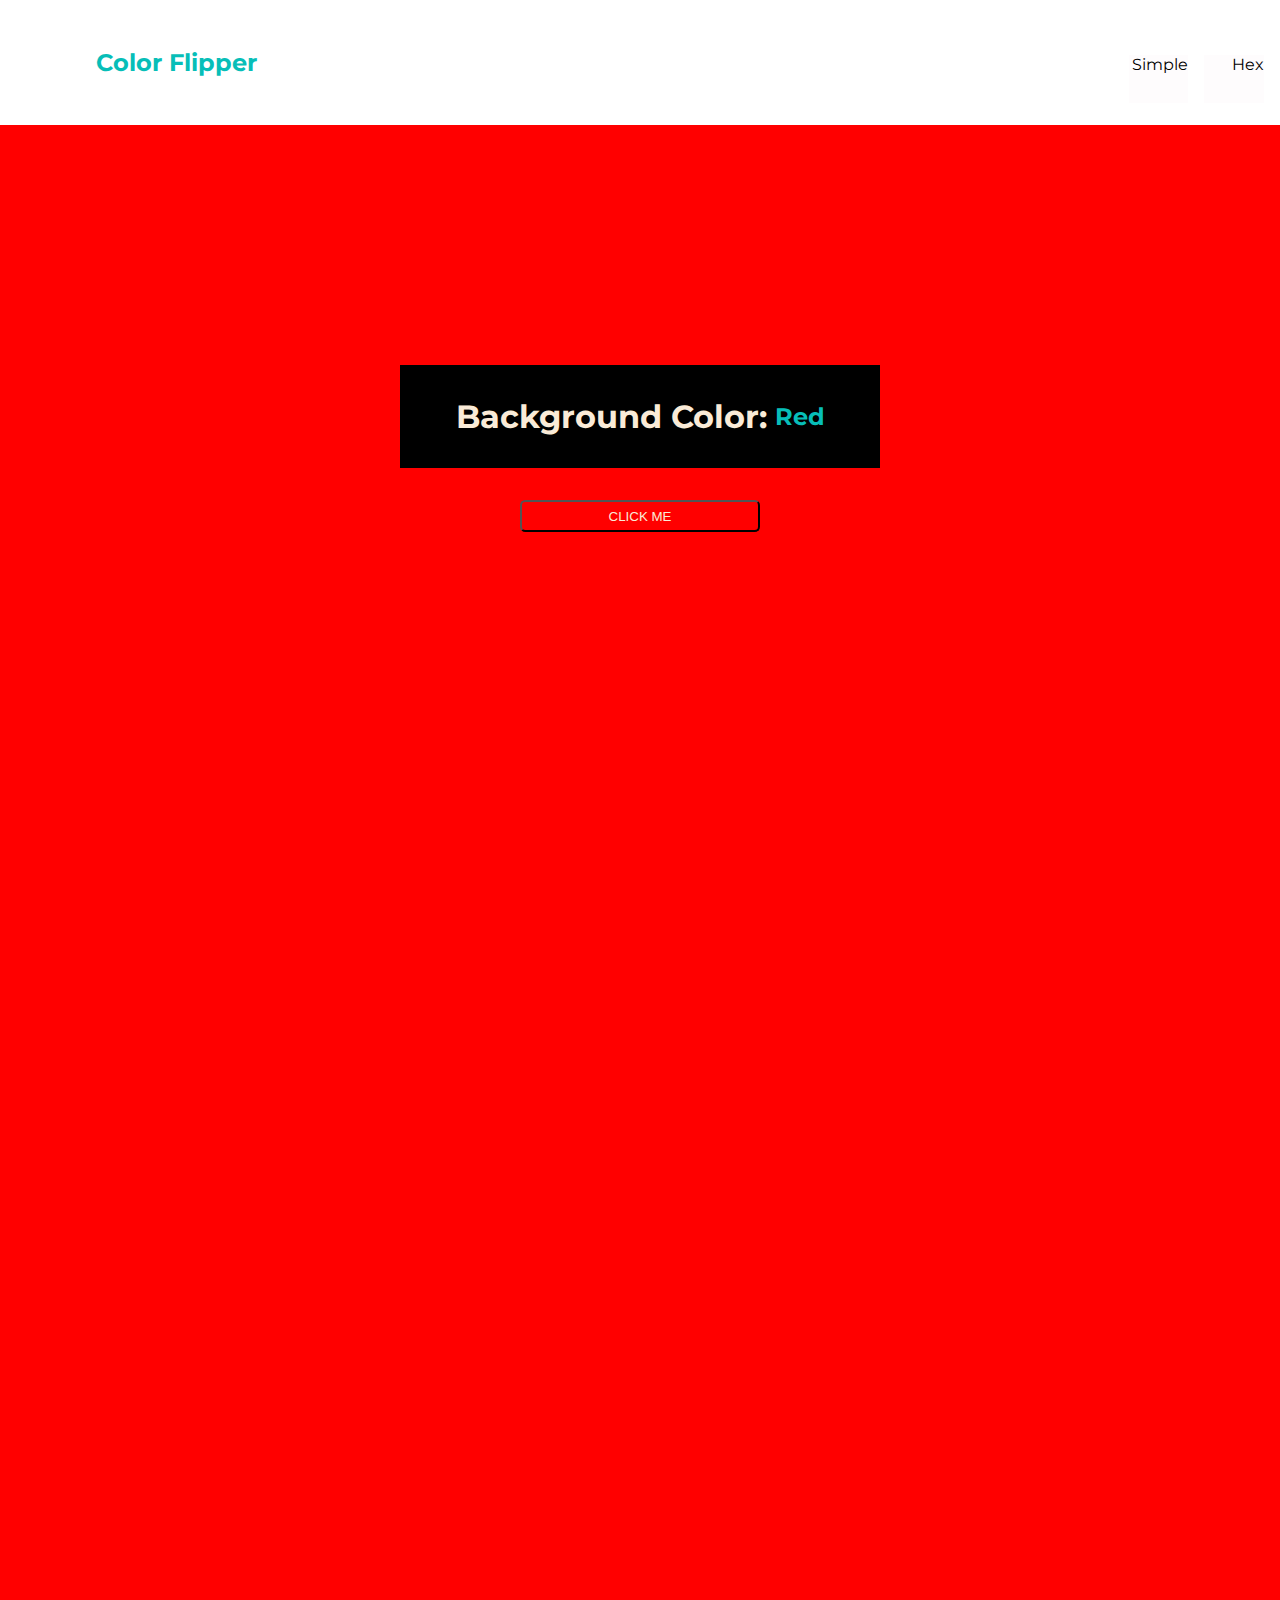
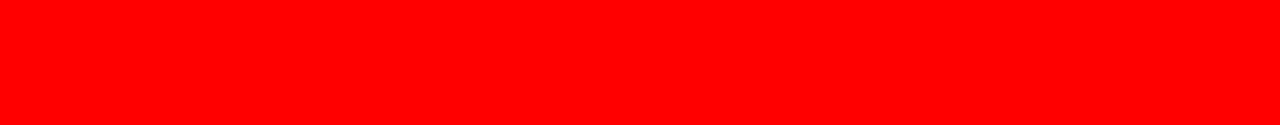
<file: Color Flipper/index.html>
<!DOCTYPE html>
<html lang="en">
<head>
    <meta charset="UTF-8">
    <meta name="viewport" content="width=device-width, initial-scale=1.0">
    <title>Color Fliper</title>
    <link rel="preconnect" href="https://fonts.googleapis.com">
    <link rel="preconnect" href="https://fonts.gstatic.com" crossorigin>
    <link href="https://fonts.googleapis.com/css2?family=Montserrat:ital,wght@0,100..900;1,100..900&family=Oswald:wght@200..700&display=swap" rel="stylesheet">
    <link rel="stylesheet" href="./css/styles.css">
    <script src="./js/script.js" defer type="text/javascript"></script>
</head>

<body>
    <header class="header">
        <h2 class="header__title" id="titulo">Color Flipper</h2>
        <a class="header__btn" href="./index.html">Simple</a>
        <a class="header__btn" href="./html/hex.html">Hex</a>




    </header>

    <main class="main">
        <section class="main__section">
            <h1 class="main__txt">Background Color: </h1>
            <h2 class="main__txt2">Red</h2>
        </section>
        <button class="button">CLICK ME</button>

    </main>
</body>
</html>
</file>
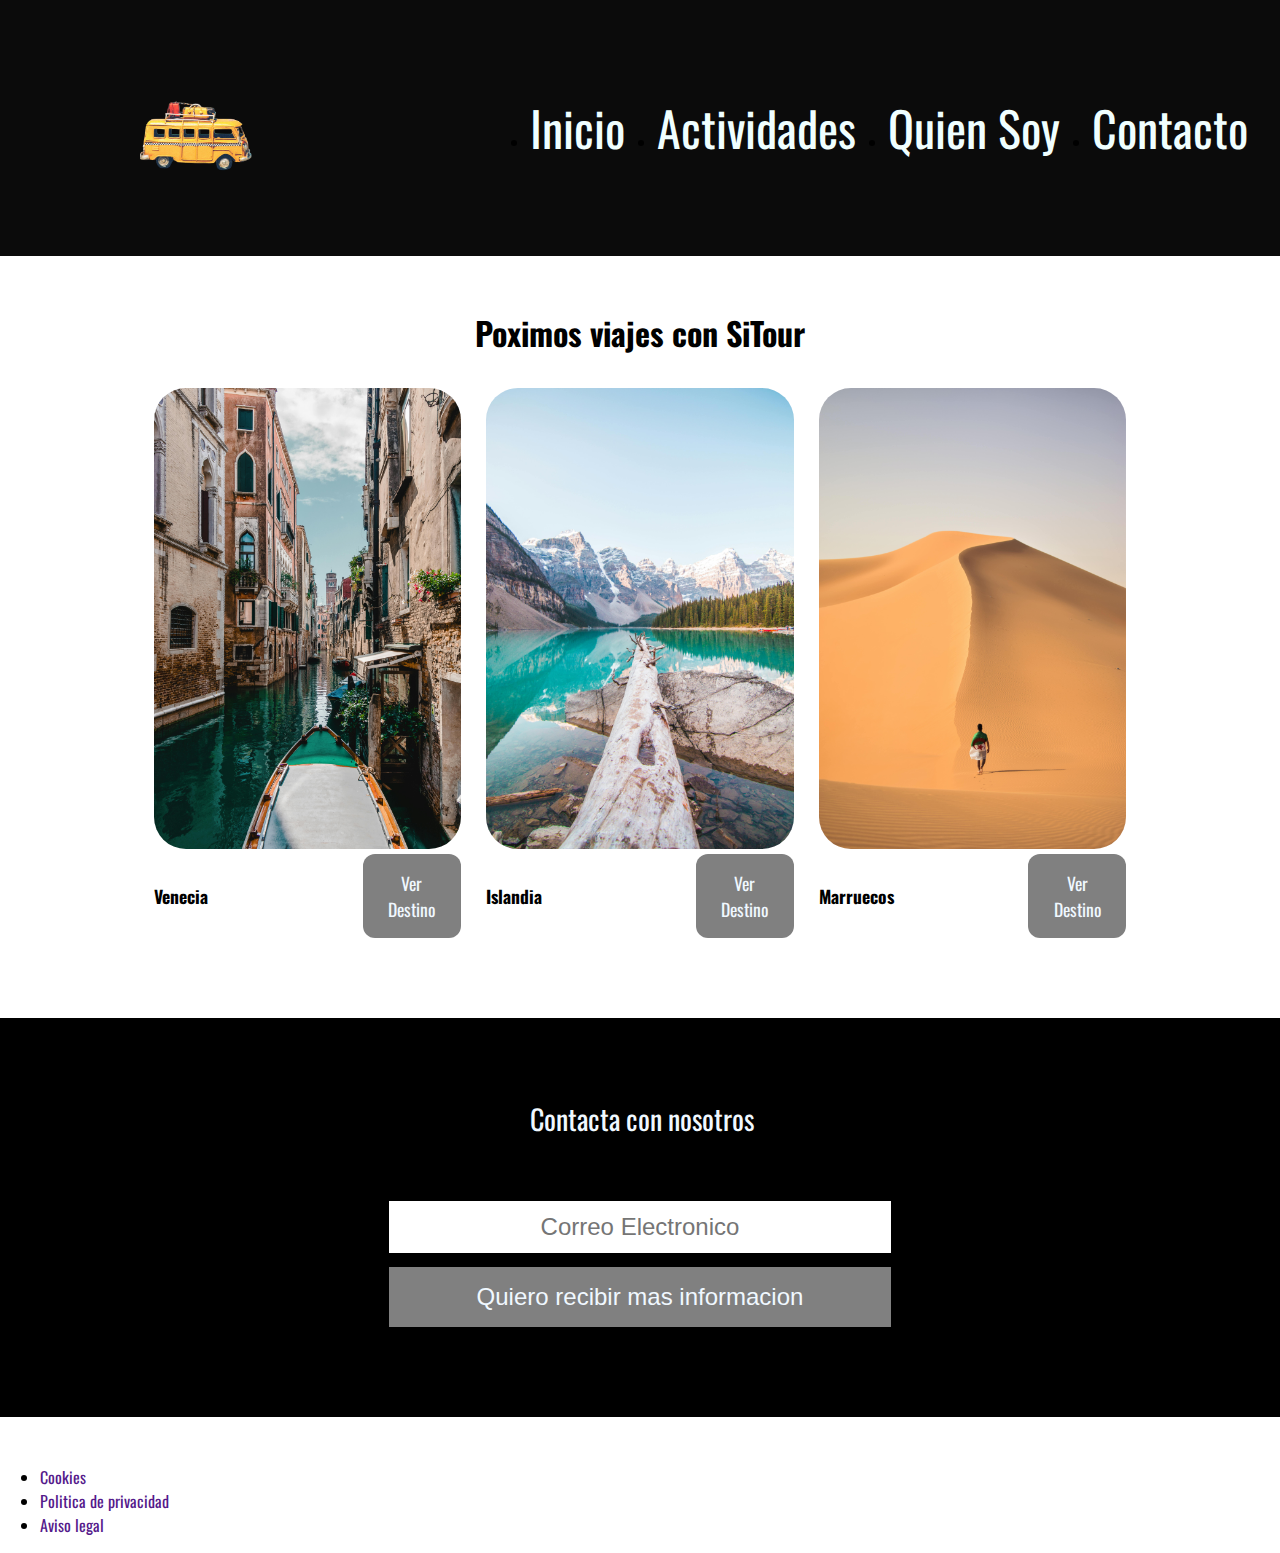
<file: CSS/index.html>
<!DOCTYPE html>
<html lang="es">
<head>
    <meta charset="UTF-8">
    <meta name="viewport" content="width=device-width, initial-scale=1.0">
    <title>Document</title>
    <link rel="preconnect" href="https://fonts.googleapis.com">
<link rel="preconnect" href="https://fonts.gstatic.com" crossorigin>
<link href="https://fonts.googleapis.com/css2?family=Oswald:wght@200..700&display=swap" rel="stylesheet">
    <link rel="stylesheet" href="css/style.css">
</head>
<body>
    <header class="cabecera">
        <img class ="cabecera_logo"src="img/logo-Photoroom.png" alt="">
        <nav class="cabecera_nav">

            <ul class ="cabecera_nav_lista">
                <li><a class = "cabecera_nav_lista_enlace"href="">Inicio</a></li>
                <li><a class = "cabecera_nav_lista_enlace"href="">Actividades</a></li>
                <li><a class = "cabecera_nav_lista_enlace"href="">Quien Soy</a></li>
                <li><a class = "cabecera_nav_lista_enlace"href="">Contacto</a></li>
            </ul>

        </nav>




    </header>

    <main class ="principal">
        <h1 class="principal_titulo">Poximos viajes con SiTour</h1>
        <section class="principal_viajes">
            <article class="principal_viajes_articulo">
                <img class="principal_viajes_articulo_img" src="./img/destino1.jpg" alt="">
                <div class="principal_viajes_articulo_div">
                    <span class="principal_viajes_articulo_div_texto">Venecia</span>
                    <a class="principal_viajes_articulo_div_enlace" href="">Ver Destino</a>
                </div>
            </article>
            <article class="principal_viajes_articulo">
                <img class="principal_viajes_articulo_img" src="./img/destino2.jpg" alt="">
                <div class="principal_viajes_articulo_div">
                    <span class="principal_viajes_articulo_div_texto">Islandia</span>
                    <a  class="principal_viajes_articulo_div_enlace"href="">Ver Destino</a>
                </div>
            </article>
            <article class="principal_viajes_articulo">
                <img class="principal_viajes_articulo_img" src="./img/destino3.jpg" alt="">
                <div class="principal_viajes_articulo_div">
                    <span class="principal_viajes_articulo_div_texto">Marruecos</span>
                    <a class="principal_viajes_articulo_div_enlace" href="">Ver Destino</a>
                </div>
            </article>
        </section>

        <section class="principal_contacto">
            <form class= "principal_contacto_formulario"action="">
                <fieldset class="principal_contacto_formulario_contenedor">
                    <legend class="principal_contacto_formulario_contenedor_titulo">Contacta con nosotros</legend>
                    <div class="principal_contacto_formulario_contenedor_div">
                    <input class="principal_contacto_formulario_contenedor_div_email" type="email"placeholder="Correo Electronico">
                    <input class="principal_contacto_formulario_contenedor_div_boton" type="submit"value="Quiero recibir mas informacion">
                    </div>
                </fieldset>
            </form>
        </section>
    </main>

    <footer>
        <ul>
            <li><a href="">Cookies</a></li>
            <li><a href="">Politica de privacidad</a></li>
            <li><a href="">Aviso legal</a></li>
        </ul>




    </footer>

</body>
</html>
</file>
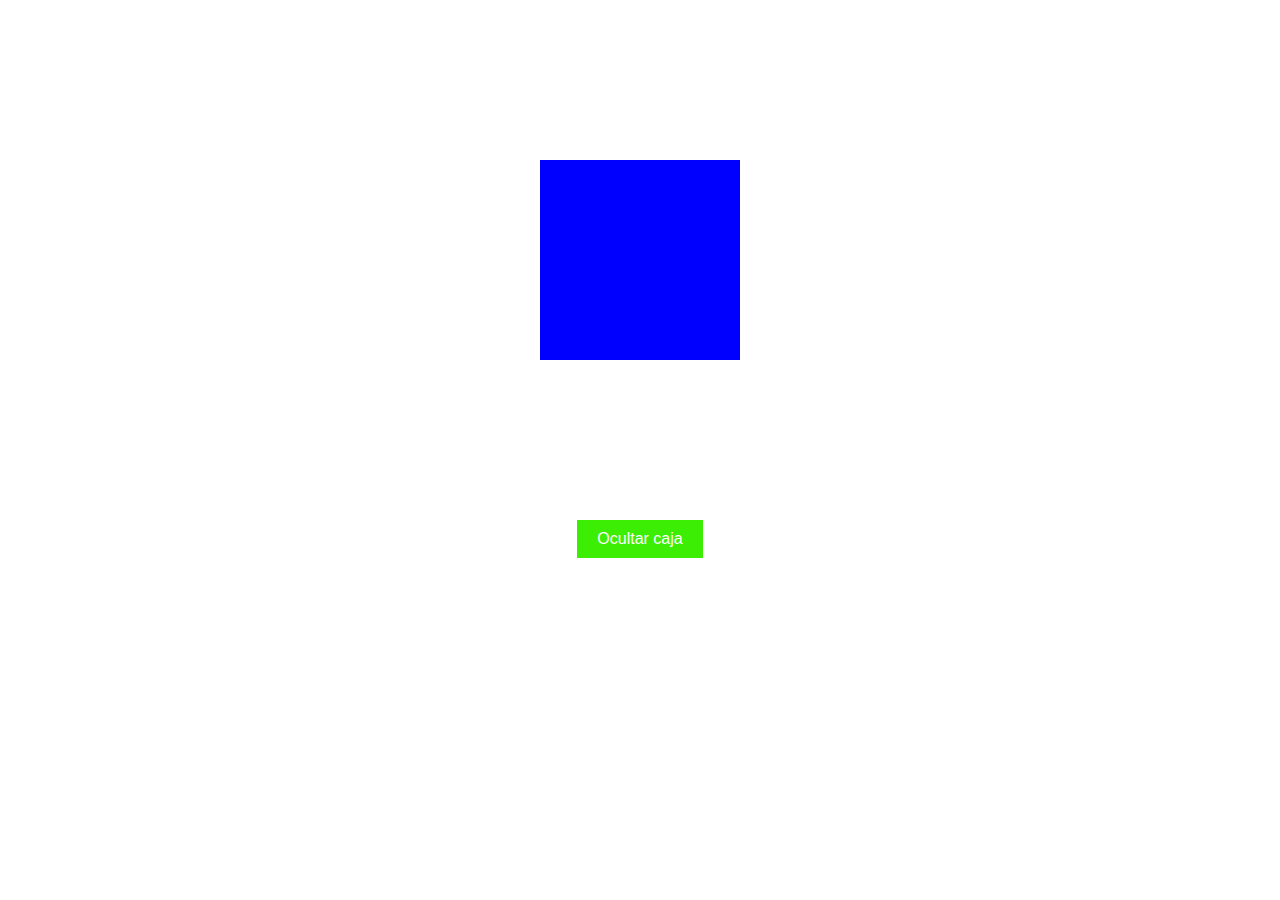
<file: PROYECTOS JAVASCRIPT/PROYECTO 2/index.html>
<!DOCTYPE html>
<html lang="es">
<head>
  <meta charset="UTF-8">
  <meta name="viewport" content="width=device-width, initial-scale=1.0">
  <title>Ocultar y Mostrar Caja</title>
  <link rel="stylesheet" href="./js/css/p2.css">
  <script src="./js/js/p2.js" defer type="text/javascript"></script>
</head>

<body>
  <div class="box"></div>
  <button class="toggleButton">Ocultar caja</button>

</body>
</html>
</file>
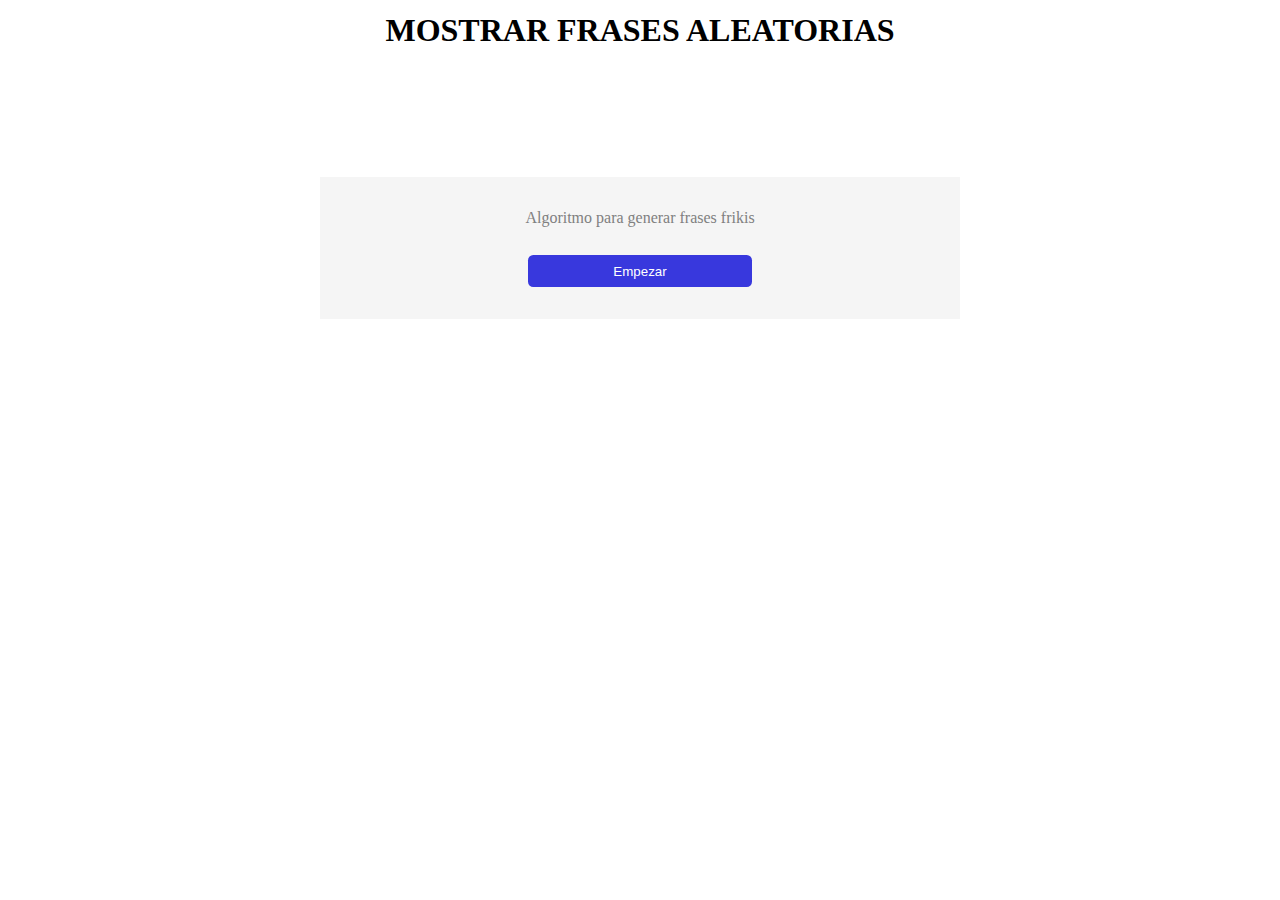
<file: PROYECTOS JAVASCRIPT/PROYECTO 3/index.html>
<!DOCTYPE html>
<html lang="en">
<head>
    <meta charset="UTF-8">
    <meta name="viewport" content="width=device-width, initial-scale=1.0">
    <title>Mostrar Frases Aleatorias</title>
    <link rel="stylesheet" href="./css/script.css">
    <script src="./js/script.js" defer type="text/javascript"></script>
</head>

<body>
    <main class="main">
        <h1 class = "main__titulo">MOSTRAR FRASES ALEATORIAS</h1>

        <article class="main__article">
            <p class="main__article__parrafo">Algoritmo para generar frases frikis</p>
            <button class="main__article__btn">Empezar</button>
        </article>
    </main>
</body>
    
       
</html>
</file>
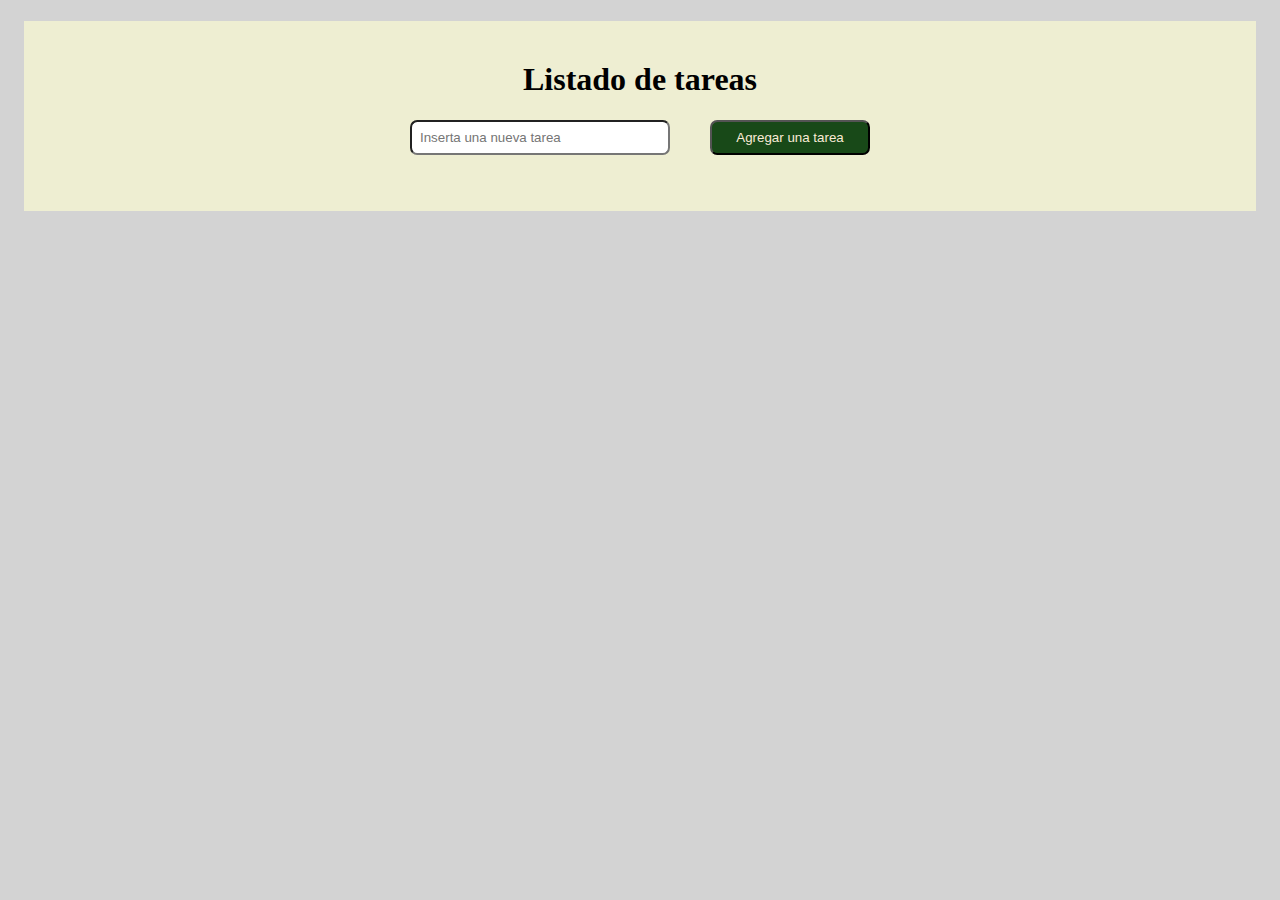
<file: PROYECTOS JAVASCRIPT/PROYECTO 4/index.html>
<!DOCTYPE html>
<html lang="en">
<head>
    <meta charset="UTF-8">
    <meta name="viewport" content="width=device-width, initial-scale=1.0">
    <title>Agregar tareas a un listado mediante javascrip</title>
    <script src="./js/script.js" defer type="text/javascript"></script>
    <link rel="stylesheet" href="./css/styles.css">
</head>
<body class="body">
    <main class="main">
        <h1 class="main__title">Listado de tareas</h1>
        <section class="section1">
            <input class="section1__text" name="Direccion" id="Direccion" placeholder="Inserta una nueva tarea "></input><br>
            <button class="section1__button" type="button">Agregar una tarea</button>
        </section>
        <section class="section2">
            <ul class="section2__ul">
            
            </ul>
        </section>
    </main>     
    
</body>
</html>
</file>
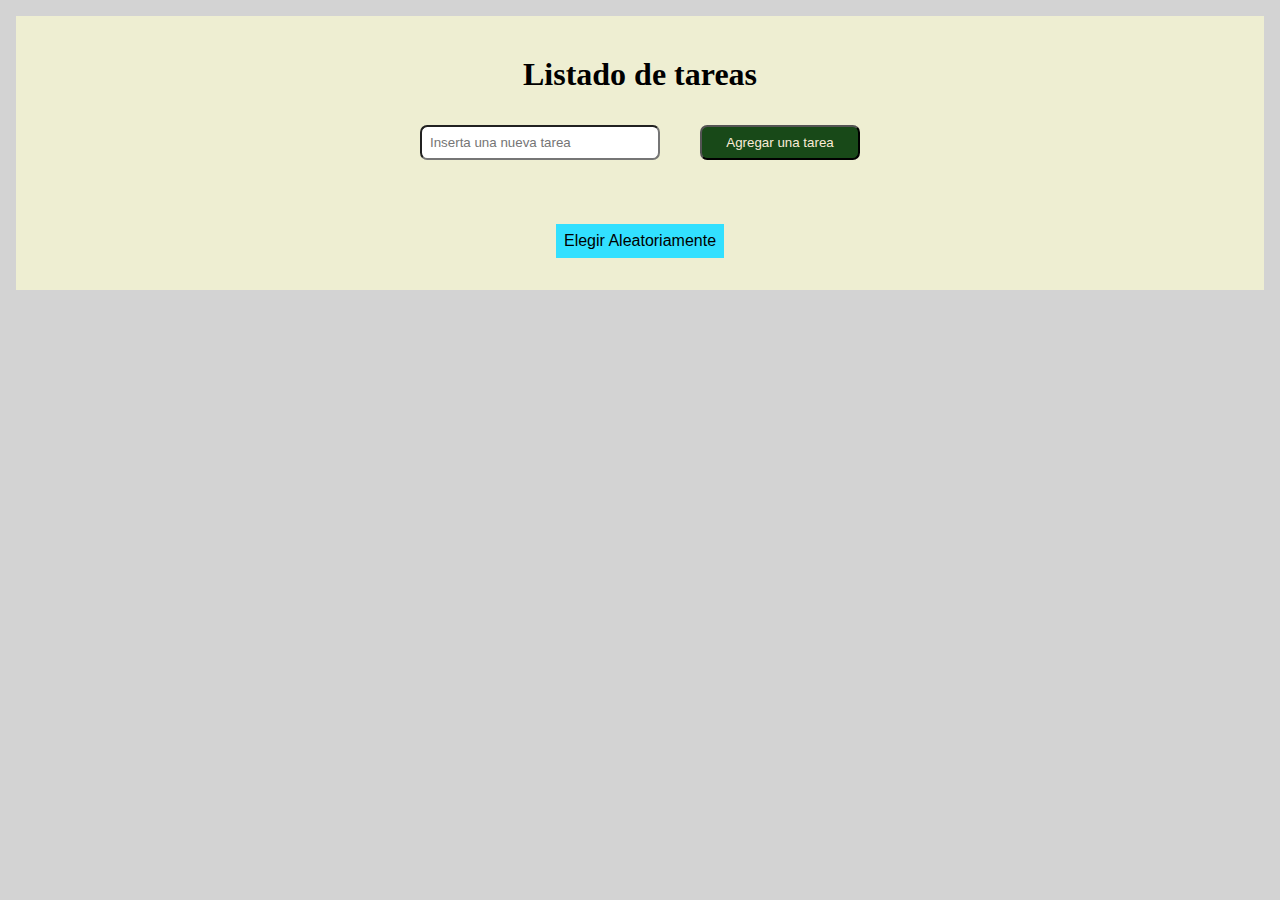
<file: PROYECTOS JAVASCRIPT/PROYECTO 5/index.html>
<!DOCTYPE html>
<html lang="es">
<head>
    <meta charset="UTF-8">
    <meta name="viewport" content="width=device-width, initial-scale=1.0">
    <title>Seleccion tareas aleatorias</title>
    <script src="./js/script.js" defer type="text/javascript"></script>
    <link rel="stylesheet" href="./css/styles.css">
</head>
<body class="body">

    <main class="main">
        <h1 class="main__title">Listado de tareas</h1>
        
        <section class="section1">
            <input class="section1__text" name="Direccion" id="Direccion" placeholder="Inserta una nueva tarea "></input><br>
            <button class="section1__button" type="button">Agregar una tarea</button>
        </section>

        <section class="section3">
            <button class="section3_button" type="button">Elegir Aleatoriamente</button>
        </section>

        <section class="section2">
            <ul class="section2__ul">
            
            </ul>
        </section>

    </main>     
    
</body>
</html>
</file>
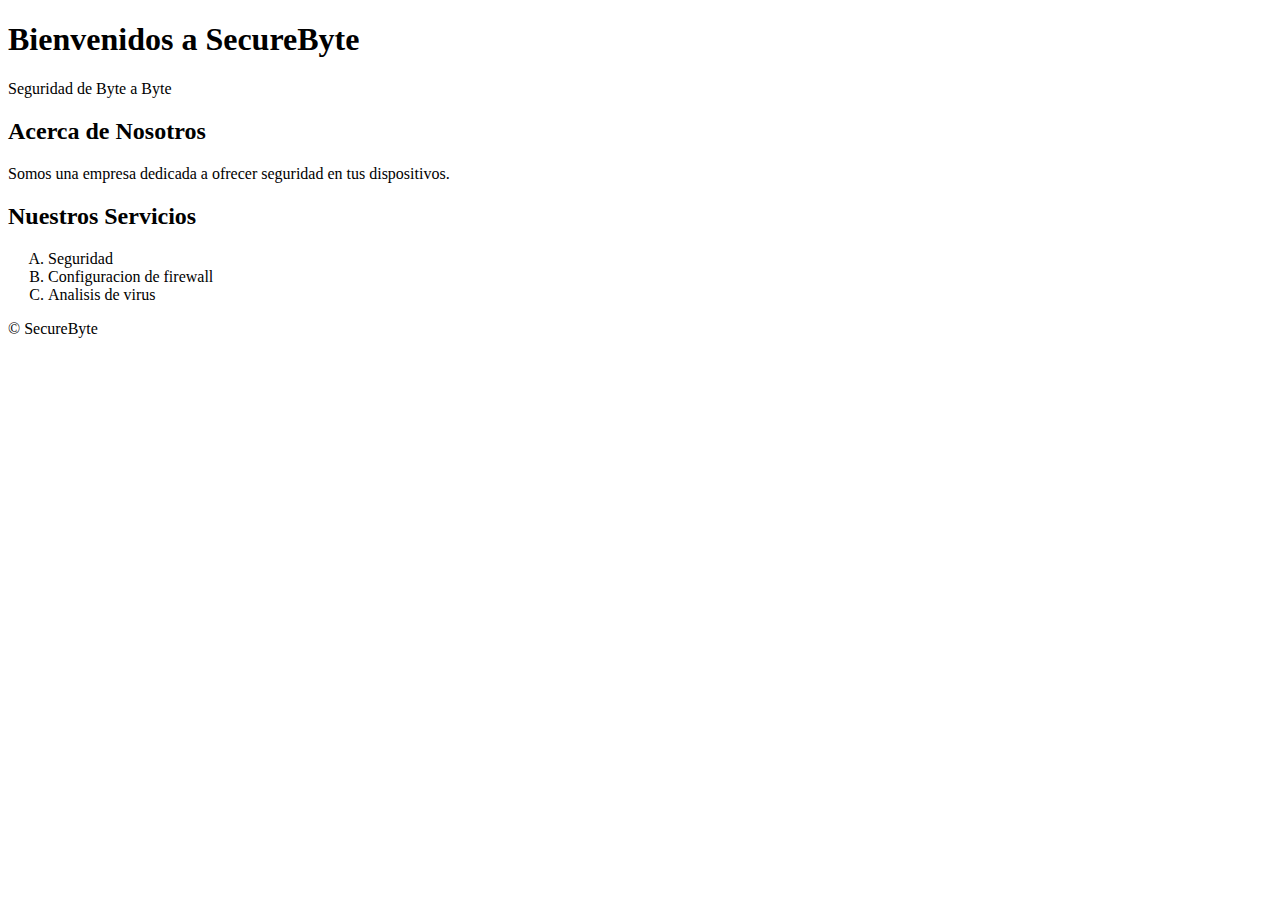
<file: HTML/Actividad1.html>
<!DOCTYPE html>
<html lang="es">

<head>
    <meta charset="UTF-8">
    <meta name="viewport" content="width=device-width, initial-scale=1.0">
    <title>SecureByte</title>

</head>

<body>
<header>
    <h1>Bienvenidos a SecureByte</h1>
    <p>Seguridad de Byte a Byte</p>

</header>
</body>

<main>
    <h2>Acerca de Nosotros</h2>
    <p>Somos una empresa dedicada a ofrecer seguridad en tus dispositivos.</p>

    <section>
        <h2>Nuestros Servicios</h2>
    
        <ol type = "A">
            <li>
                Seguridad
            </li>
            <li>
                Configuracion de firewall
            </li>
            <li>
                Analisis de virus
            </li>

        </ol>
    </section>
</main>

<footer>
    &#169 SecureByte
</footer>

</html>
</file>
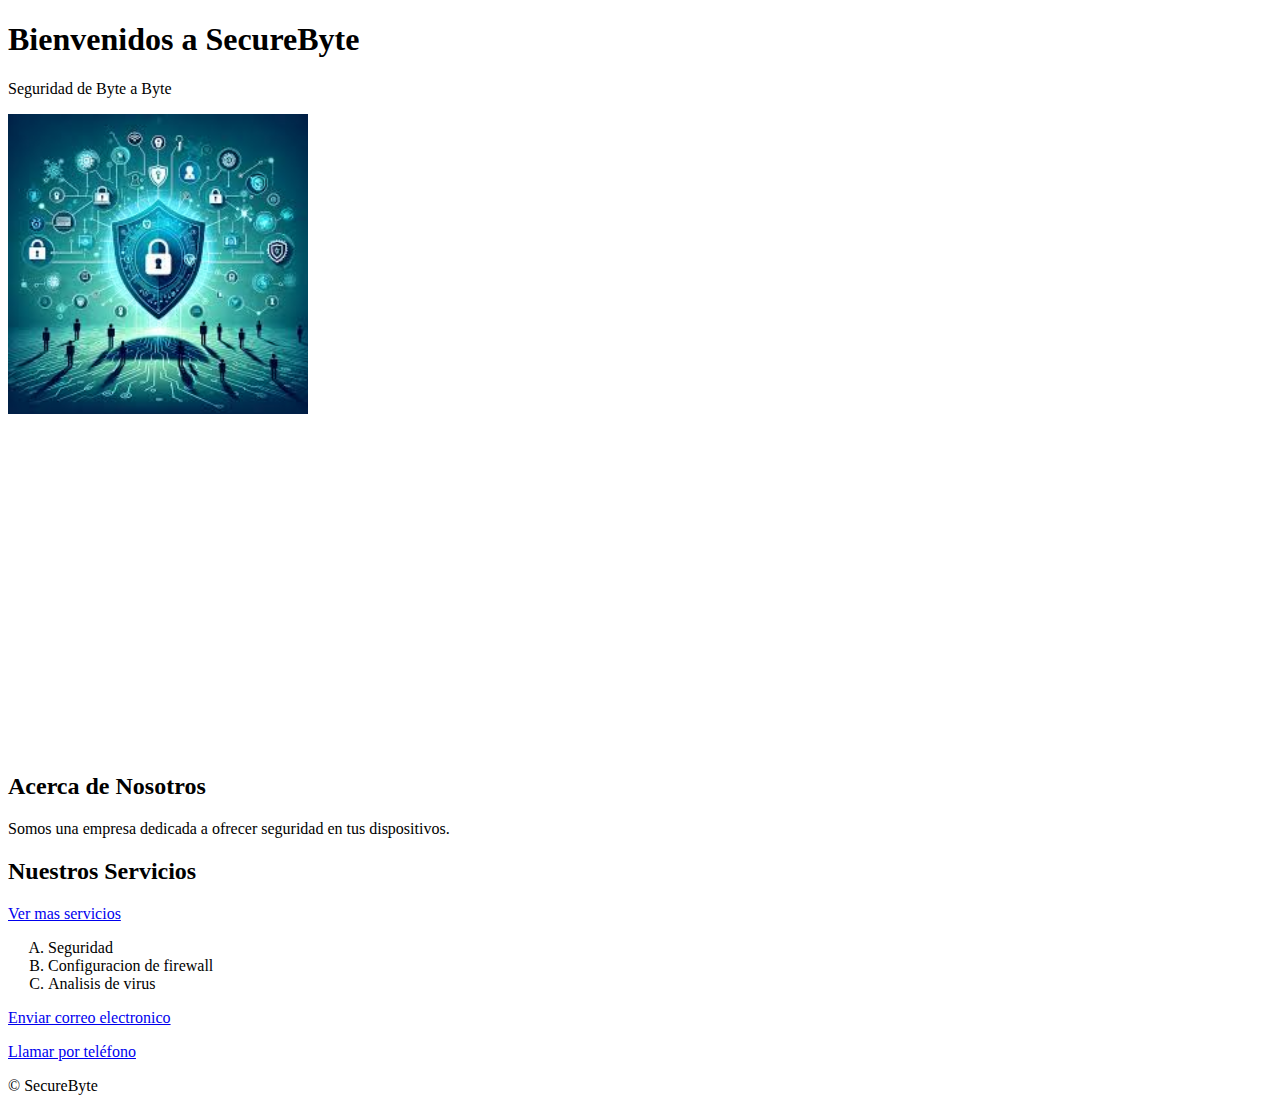
<file: HTML/Actividad2.html>
<!DOCTYPE html>
<html lang="es">

<head>
    <meta charset="UTF-8">
    <meta name="Descripcion" content="Pagina web de Secure Byte">
    <meta name="author" content="Roque Morales Grimaldi">
    <title>SecureByte</title>
    

</head>

<body>
<header>
    <h1>Bienvenidos a SecureByte</h1>
    <p>Seguridad de Byte a Byte</p>
    <img src="[data-uri]" alt="La imagen no carga correctamente"width="300" height="300">
    <a><p><iframe width="560" height="315" src="https://www.youtube.com/embed/fdwihua_8Vg?si=nmOXXFzR_j6IUeSV" title="YouTube video player" frameborder="0" allow="accelerometer; autoplay; clipboard-write; encrypted-media; gyroscope; picture-in-picture; web-share" referrerpolicy="strict-origin-when-cross-origin" allowfullscreen></iframe></p><a>


</header>
</body>

<main>
    <h2>Acerca de Nosotros</h2>
    <p>Somos una empresa dedicada a ofrecer seguridad en tus dispositivos.</p>

    <section>
        <h2>Nuestros Servicios</h2>
        <a href="https://www.ejemplo.com" target="_blank">Ver mas servicios</a>



    
        <ol type = "A">
            <li>
                Seguridad
            </li>
            <li>
                Configuracion de firewall
            </li>
            <li>
                Analisis de virus
            </li>

        </ol>

    </section>
</main>

<footer>
    <p><a href="mailto:info@miempresa.com">Enviar correo electronico</a></p>
    <p><a href="tel:+1234567890">Llamar por teléfono</a></p>
    <p> &#169 SecureByte </p>
</footer>

</html>
</file>
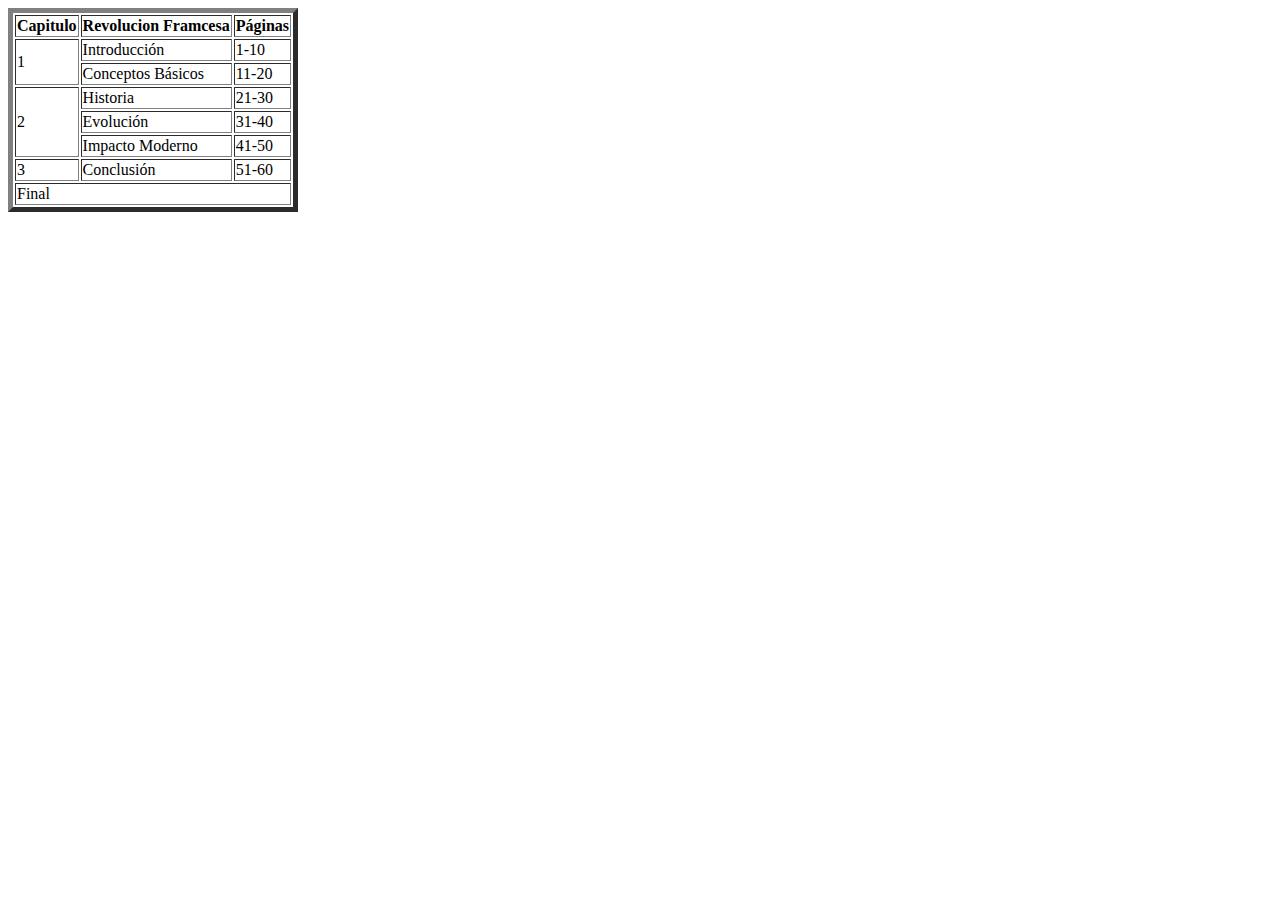
<file: HTML/Actividad3.html>
<!DOCTYPE html>
<html lang="es">
<head>
    <meta charset="UTF-8">
    <meta name="viewport" content="width=device-width, initial-scale=1.0">
    <title>Document</title>
</head>
<body>
    <table border="5">
        <thead>
            <tr>
               <th>Capitulo</th>
               <th>Revolucion Framcesa</th>
               <th>Páginas</th> 
            </tr>
    </thead>
</thead>
<tbody>
  <tr>
    <td rowspan="2">1</td>
    <td>Introducción</td>
    <td>1-10</td>
  </tr>
  <tr>
    <td>Conceptos Básicos</td>
    <td>11-20</td>
  </tr>
  <tr>
    <td rowspan="3">2</td>
    <td>Historia</td>
    <td>21-30</td>
  </tr>
  <tr>
    <td>Evolución</td>
    <td>31-40</td>
  </tr>
  <tr>
    <td>Impacto Moderno</td>
    <td>41-50</td>
  </tr>
  <tr>
    <td>3</td>
    <td>Conclusión</td>
    <td>51-60</td>
  </tr>
</tbody>

<tfoot>
    <tr>
      <td colspan="3">Final</td>
    </tr>
  </tfoot>

    </table>
    
</body>
</html>
</file>
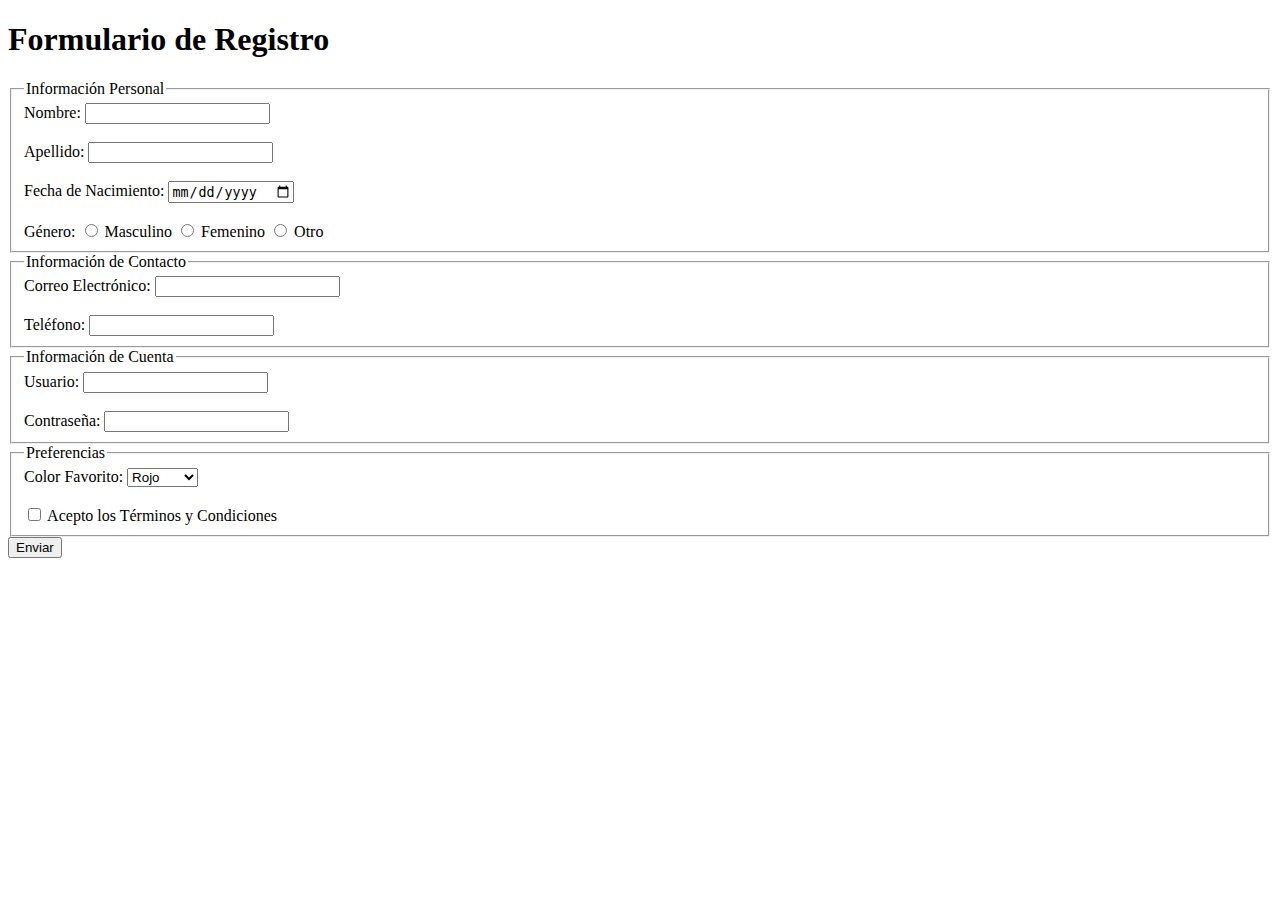
<file: HTML/Actividad4.html>
<!DOCTYPE html>
<html lang="es">
<head>
  <meta charset="UTF-8">
  <meta name="viewport" content="width=device-width, initial-scale=1.0">
  <title>Formulario de Registro</title>
</head>
<body>
  <form action="/submit" method="POST">
    <h1>Formulario de Registro</h1>

    <fieldset>
      <legend>Información Personal</legend>
      <label for="nombre">Nombre:</label>
      <input type="text" id="nombre" name="nombre" required><br><br>

      <label for="apellido">Apellido:</label>
      <input type="text" id="apellido" name="apellido" required><br><br>

      <label for="fecha-nacimiento">Fecha de Nacimiento:</label>
      <input type="date" id="fecha-nacimiento" name="fecha-nacimiento" required><br><br>

      <label>Género:</label>
      <input type="radio" id="masculino" name="genero" value="masculino" required>
      <label for="masculino">Masculino</label>
      <input type="radio" id="femenino" name="genero" value="femenino" required>
      <label for="femenino">Femenino</label>
      <input type="radio" id="otro" name="genero" value="otro" required>
      <label for="otro">Otro</label>
    </fieldset>

    <fieldset>
      <legend>Información de Contacto</legend>
      <label for="email">Correo Electrónico:</label>
      <input type="email" id="email" name="email" required><br><br>

      <label for="telefono">Teléfono:</label>
      <input type="tel" id="telefono" name="telefono" required>
    </fieldset>

    <fieldset>
      <legend>Información de Cuenta</legend>
      <label for="usuario">Usuario:</label>
      <input type="text" id="usuario" name="usuario" required><br><br>

      <label for="contrasena">Contraseña:</label>
      <input type="password" id="contrasena" name="contrasena" required>
    </fieldset>

    <fieldset>
      <legend>Preferencias</legend>
      <label for="color-favorito">Color Favorito:</label>
      <select id="color-favorito" name="color-favorito">
        <option value="rojo">Rojo</option>
        <option value="azul">Azul</option>
        <option value="verde">Verde</option>
        <option value="amarillo">Amarillo</option>
      </select><br><br>

      <label>
        <input type="checkbox" id="terminos" name="terminos" required>
        Acepto los Términos y Condiciones
      </label>
    </fieldset>

    <button type="submit">Enviar</button>
  </form>
</body>
</html>
</file>
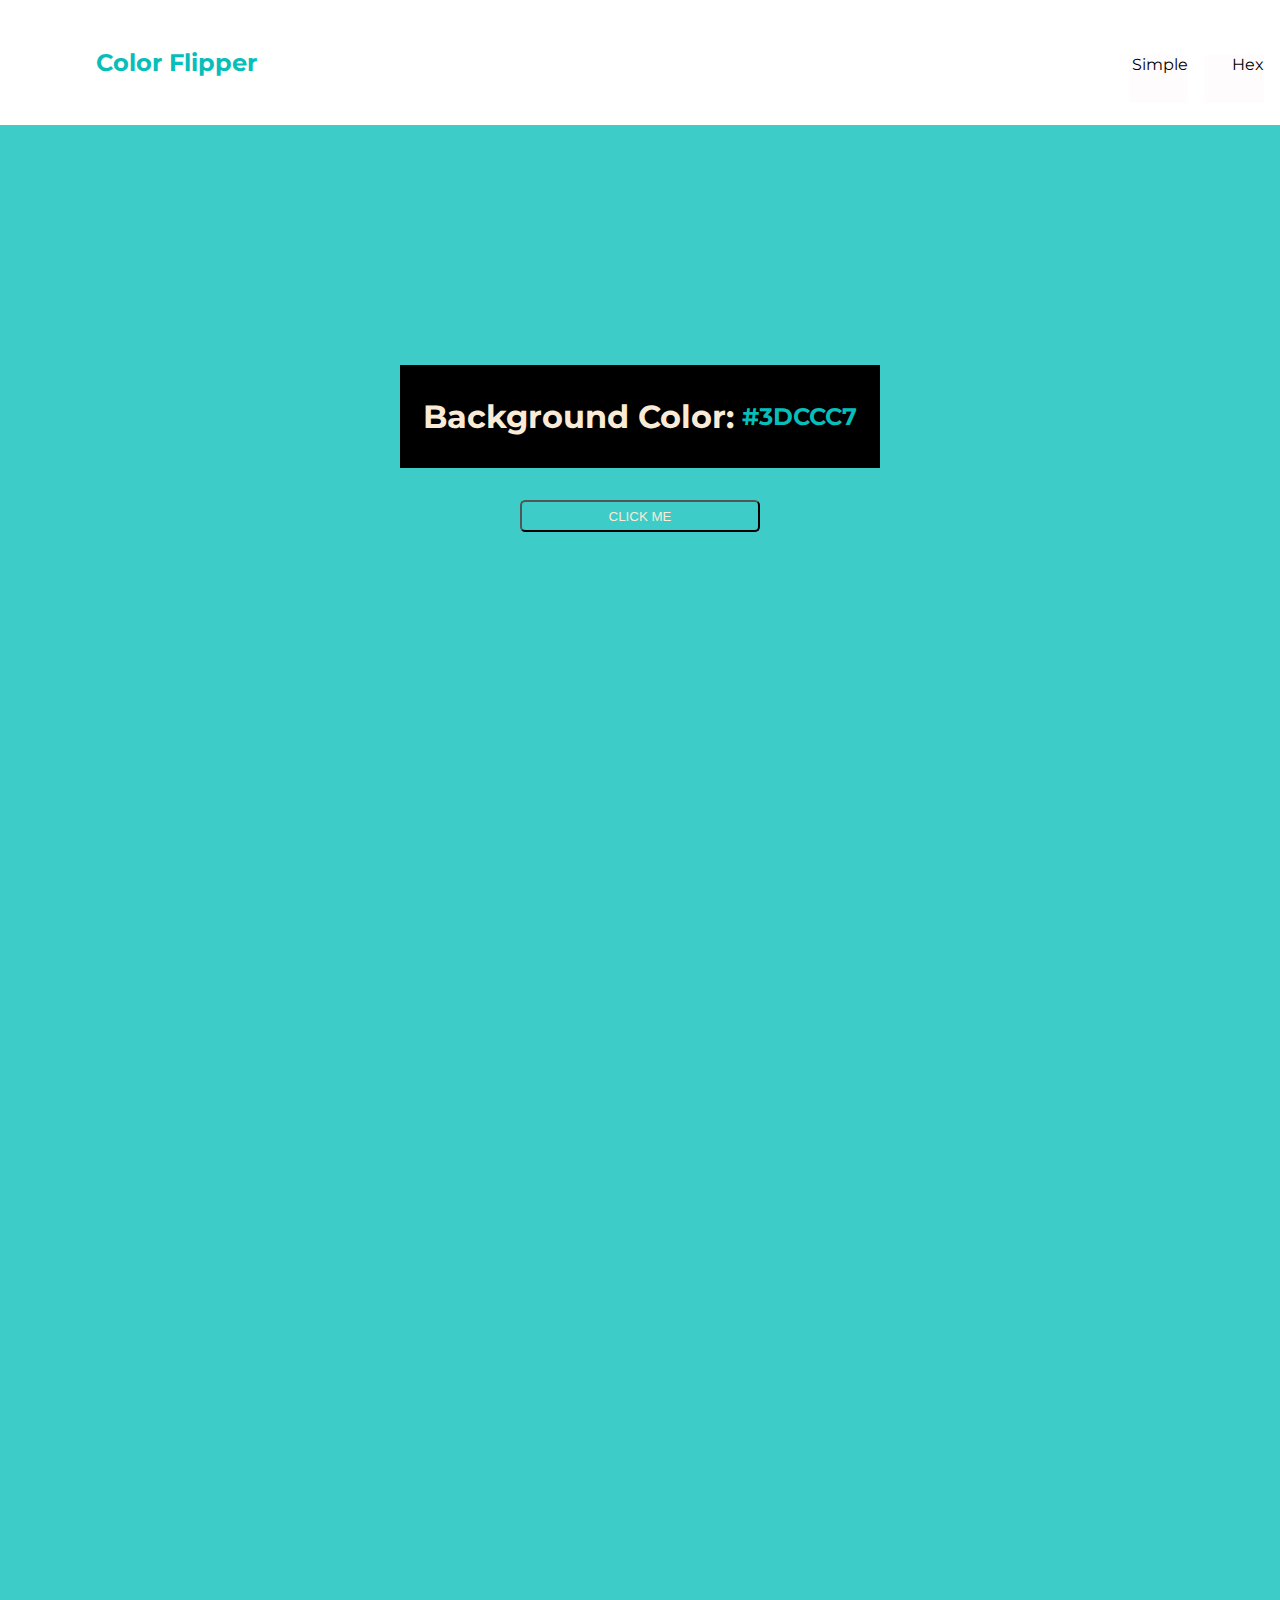
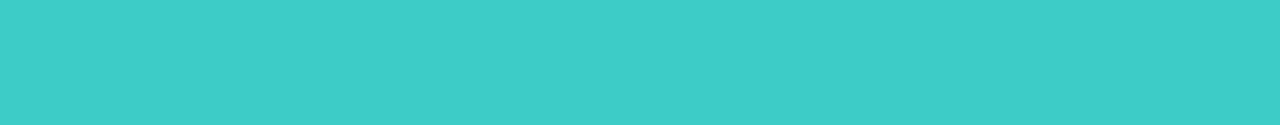
<file: Color Flipper/html/hex.html>
<!DOCTYPE html>
<html lang="en">
<head>
    <meta charset="UTF-8">
    <meta name="viewport" content="width=device-width, initial-scale=1.0">
    <title>Color Fliper</title>
    <link rel="preconnect" href="https://fonts.googleapis.com">
    <link rel="preconnect" href="https://fonts.gstatic.com" crossorigin>
    <link href="https://fonts.googleapis.com/css2?family=Montserrat:ital,wght@0,100..900;1,100..900&family=Oswald:wght@200..700&display=swap" rel="stylesheet">
    <link rel="stylesheet" href="../css/styles.css">
    <script src="../js/script_hex.js" defer type="text/javascript"></script>
</head>

<body>
    <header class="header">
        <h2 class="header__title" id="titulo">Color Flipper</h2>
        <a class="header__btn" href="../index.html">Simple</a>
        <a class="header__btn" href="./html/hex.html">Hex</a>




    </header>

    <main class="main_2">
        <section class="main__section">
            <h1 class="main__txt">Background Color: </h1>
            <h2 class="main__txt2">#3DCCC7 </h2>
        </section>
        <button class="button">CLICK ME</button>








    </main>
</body>
</html>
</file>
<file: Color Flipper/css/styles.css>
:root{
    font-family: "Montserrat", serif;
    font-optical-sizing: auto;
    font-weight: 10rem;
    font-style: normal;
}

*{
    margin:0;
    padding: 0;
    box-sizing: border-box;
}

.header{
    display: flex;
    align-items: center;

}

.header__btn{
    display: flex;
    width: 4rem;
    height: 3rem;
    border: 0rem;
    background-color: #FEFCFD;
    justify-content: flex-end;
    margin-right: 1rem;
    margin-top: 2rem;
    color: black;
    text-decoration: none;
}

.header__title {

    margin-left: 3rem; 
    color: #07BEB8;
    padding: 3rem;
    width: 90%;
}

.main{
    display: flex;
    align-items: center;
    flex-direction: column; 
    background-color: red;
    width: 100%;
    height: 100rem;
}

.main_2{
    display: flex;
    align-items: center;
    flex-direction: column; 
    background-color: #3DCCC7;
    width: 100%;
    height: 100rem;
}


.main__section {
    color: #07BEB8;
    display: flex;
    background-color: black;
    margin-top: 15rem;
    align-items: center;
    width: 30rem;
    justify-content: center;
    padding-top: 2rem;
    padding-bottom: 2rem;

}


.main__txt{
   
    color: antiquewhite;
    border-radius: 0.33rem;

}


.main__txt2 {
    margin-left: 0.5rem;

}


.button{
    display:flex;
    border-radius: 0.33rem;
    justify-content: center;
    align-items: center;
    text-align: center;
    width: 15rem;
    height: 2rem;
    color: antiquewhite;
    background-color: transparent;
    border-color: black;
    margin-top: 2rem;
    
    
    
}
</file>
<file: CSS/css/style.css>
/*----------------General----------------*/

body {
    margin: 0;
    background-color: rgb(255, 255, 255);
    font-family: "Oswald", sans-serif;
}

a {
    text-decoration: none;
}





/*----------------Header----------------*/

.cabecera {
    background-color: #0b0b0b;
    display: flex;
    justify-content: space-between;
    align-items: center;
}


.cabecera_logo {

    width: 30%;
    
}



.cabecera_nav_lista {

    display: flex;

}

.cabecera_nav_lista_enlace {

    margin-right: 2rem;
    color: azure;
    font-size: 3rem;
    
}


.cabecera_nav_lista_enlace:hover {

    color: aquamarine;
}

/*-------Seccion Principal-----------*/

.principal {

    display: flex;
    flex-direction: column;
    margin-top: 2rem ;
    margin-bottom: 3rem;
    align-items: center;
}

.principal_titulo {

    width: 100%;
    text-align: center;
    margin-bottom: 2rem;

}

.principal_viajes{

    display: flex;
    width: 80%;
    justify-content: space-evenly;
    margin-bottom: 5rem;

}

.principal_viajes_articulo {

    width: 30%;
    
    

}

.principal_viajes_articulo_img {

    width: 100%;
    border-radius: 2rem;
}

.principal_viajes_articulo_div {

    display: flex;
    justify-content: space-between;
    align-items: center;
}

.principal_viajes_articulo_div_texto {

    font-weight: bold;
    font-size: 1.1rem;
    width: 70%;

}

.principal_viajes_articulo_div_enlace {
    background-color: gray;
    color: aliceblue;
    border-radius: 0.75rem;
    padding: 1rem;
    font-size: 1.1rem;
    margin-left: 0.75rem;
    text-align: center;

}

.principal_viajes_articulo_div_enlace:hover {

    background-color: black;
}

.principal_contacto {

    width: 100%;
    background-color:black;
    /* padding: 5rem; */
    
}

.principal_contacto_formulario {
    display: flex;
    
}

.principal_contacto_formulario_contenedor {
    display: flex;
    flex-direction: column;
    width: 100%;
    border: 0;
    margin: 0;
    align-items: center;
    margin-top: 5rem;
    margin-bottom: 5rem;

}


.principal_contacto_formulario_contenedor_titulo {
    width: 100%;
    text-align: center;
    color: aliceblue;
    font-size: 1.75rem;
    margin-bottom: 3.5rem;

}

.principal_contacto_formulario_contenedor_div {

    width: 40%;
    display: flex;
    flex-direction: column;

}

.principal_contacto_formulario_contenedor_div_email {
    margin-bottom: 0.88rem;
    padding: 0.75rem;
    border:0;
    text-align: center;
    font-size: 1.5rem;

}

.principal_contacto_formulario_contenedor_div_boton {
    width: 100%;
    background-color: gray;
    color: aliceblue;
    padding: 1rem;
    font-size: 0.75rem;
    border: 0;
    font-size: 1.5rem;
}

.principal_contacto_formulario_contenedor_div_boton:hover {
    background-color: blueviolet;
}
</file>
<file: PROYECTOS JAVASCRIPT/PROYECTO 2/js/css/p2.css>
body {
    
  display: flex;
  flex-direction: column;
  align-items: center;
  justify-content: center;
  height: 100%;
  margin: 0;
  background-color: #ffffff;
  }
  
.box {
  margin-top: 10rem;
  width: 200px;
  height: 200px;
  background-color: blue;
  }
  
button {
  margin-top: 10rem;
  padding: 10px 20px;
  font-size: 16px;
  color: white;
  background-color: rgb(59, 238, 4);
  border: none;
  }

  
button:hover {
  background-color: blu;
  }
</file>
<file: PROYECTOS JAVASCRIPT/PROYECTO 3/css/script.css>
/*ETIQUETAS GENERALES */
*{
    margin:0;
    padding:0;
    box-sizing: border-box;
}



/*ETIQUETAS DE CLASES */

.main{
    display: flex;
    align-items: center;
    flex-direction: column;
}


.main__titulo {
    display: flex;
    justify-content: center;
    padding-top: 0.75rem;
    margin-bottom: 8rem;
}


.main__article{
    background-color: whitesmoke;
    text-align: center;
    padding-top: 2rem;
    padding-bottom: 2rem;
    padding-left: 3rem;
    padding-right: 3rem;
    width: 50%;    
}

.main__article__parrafo{
    color: gray;
}

.main__article__btn{
    margin-top: 1.75rem;
    color: white;
    background-color: rgb(56, 56, 221);
    border-radius: 0.33rem;
    width: 14rem;
    height: 2rem;
    border-style: none;
}

.main__article__btn:hover{
    background-color: darkcyan;
}
</file>
<file: PROYECTOS JAVASCRIPT/PROYECTO 4/css/styles.css>
.body{
    background-color: rgb(211, 211, 211);

}

.main{
    margin: 1rem;
    background-color: rgb(238, 238, 210);
}

.main__title{
    display: flex;
    justify-content: center;
    padding-top: 2.5rem;


}

.section1{
    display: flex;
    justify-content: center;
    padding-bottom: 3.5rem;
}

.section1__text{
    border-radius: 0.45rem;
    width: 15rem;
    padding: 0.5rem;
    margin-right: 2.5rem;
}

.section1__button{
    border-radius: 0.45rem;
    width: 10rem;
    background-color: rgb(24, 73, 24);
    color: antiquewhite;
}



/*CLASES EN JV*/


.section2__ul__li{
    display: flex;
    flex-direction: column;
    align-items: center;
    padding: 0rem;

    }


.section2__ul__li__button{
    display: flex;
    margin-left: 5rem;
    background-color: red;
    margin-bottom: 1rem;
    margin-bottom: 1rem;
    border-radius: 0.33rem;


}
</file>
<file: PROYECTOS JAVASCRIPT/PROYECTO 5/css/styles.css>
*{
    margin: 0;
    padding: 0;
    box-sizing: border-box;
}


.body{
    background-color: rgb(211, 211, 211);

}

.main{
    margin: 1rem;
    background-color: rgb(238, 238, 210);
    display: flex;
    align-items: center;
    flex-direction: column;
}

.main__title{
    display: flex;
    justify-content: center;
    padding-top: 2.5rem;
    margin-bottom: 2rem;


}

.section1{
    display: flex;
    justify-content: center;
    padding-bottom: 2rem;
}

.section1__text{
    border-radius: 0.45rem;
    width: 15rem;
    padding: 0.5rem;
    margin-right: 2.5rem;
}

.section1__button{
    border-radius: 0.45rem;
    width: 10rem;
    background-color: rgb(24, 73, 24);
    color: antiquewhite;
}

.body__main__boton{
    padding: 0.75rem;
    margin-top: 0.5rem;
    margin-bottom: 2rem;
    background-color: aqua;
    border-style: none;
}

.section3_button{
    background-color: rgb(50, 224, 255);
    border: none;
    margin: 2rem;
    font-size: 1rem;
    padding: 0.5rem;
}



/*CLASES DE JAVASCRIPT*/


.section2__ul{
    display: flex;
    flex-direction: column;
    align-items: center;
    padding: 0rem;
    

    }


.section2__ul__li__button{
    display: flex;
    margin-left: 5rem;
    background-color: red;
    margin-bottom: 1rem;

}


.section2__ul__li{
    display: flex;
    margin-bottom: 1rem;

}
</file>
